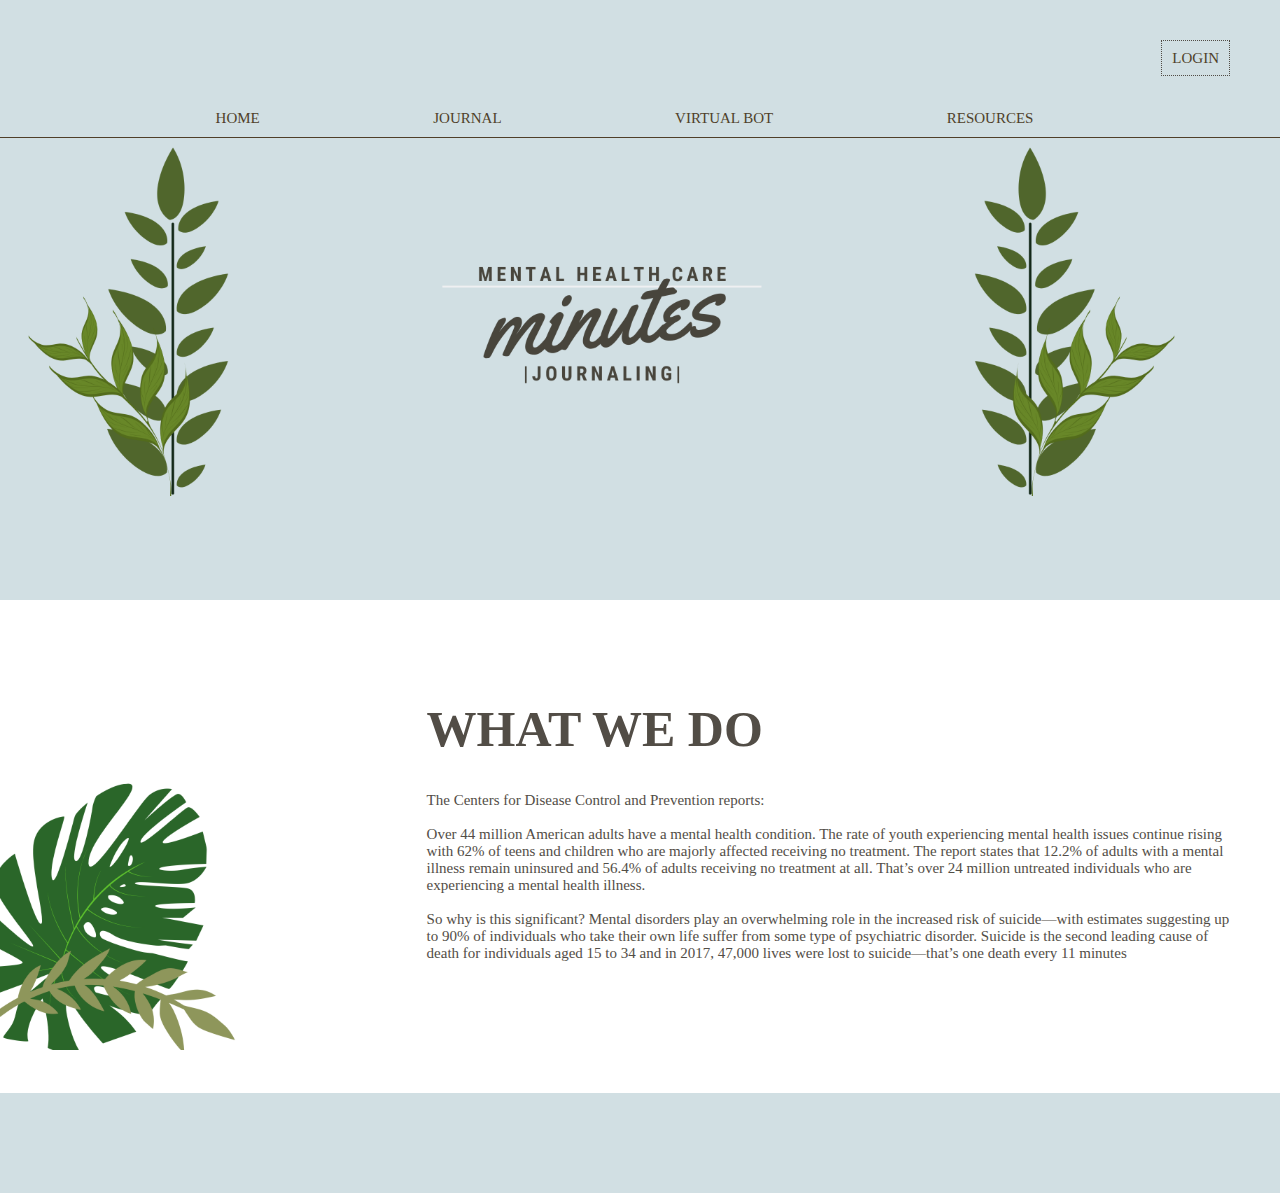
<file: index.html>
<!DOCTYPE html>
<html lang="en">

<head>
  <meta charset="UTF-8">
  <title> Home Page </title>
  <link type="text/css" rel="stylesheet" href="style.css">
</head>

<body>

  <div id="header">
    <div id="login">
      <a style="text-decoration:none" href="\">LOGIN</a>
    </div>
    <div id="blank1"></div>
    <div class="dropdown">
      <button class="dropbtn">menu</button>
      <div class="dropdown-content">
        <a href="\">HOME</a>
        <a href="journaling.html">JOURNAL</a>
        <a href="\">VIRTUAL BOT</a>
        <a href="\">RESOURCES</a>
      </div>
    </div>
    <div style="text-align: center;">
      <nav>
        <ul class="links">
          <li><a style="text-decoration:none" href="\">HOME</a></li>
          <li><a style="text-decoration:none" href="minutes/journaling.html">JOURNAL</a></li>
          <li><a style="text-decoration:none" href="\">VIRTUAL BOT</a></li>
          <li><a style="text-decoration:none" href="\">RESOURCES</a></li>
        </ul>
      </nav>
    </div>
    <div id="line">
      <hr />
    </div>
    <div id="leaf2">
      <img src="leaf2.png" alt="logo" width="350px" height="350px">
    </div>
    <div id="leaf3">
      <img src="leaf.png" alt="logo" width="350px" height="350px">
    </div>
    <div id="logo">
      <img src="name.png" alt="logo" width="350px" height="350px">
    </div>
    <div id="blank3"></div>
  </div>
  <div id="about">
    <div id="leaves">
      <img src="leftleaves.png" alt="logo" width="350px" height="350px">
    </div>
    <h1 id="aboutus">WHAT WE DO</h1>
    <p id="aboutpar">The Centers for Disease Control and Prevention reports:
      <br>
      <br>
      Over 44 million American adults have a mental health condition. The rate of youth experiencing mental health issues continue rising with 62% of teens and children who are majorly affected receiving no treatment.
      The report states that 12.2% of adults with a mental illness remain uninsured and 56.4% of adults receiving no treatment at all. That’s over 24 million untreated individuals who are experiencing a mental health illness.
      <br>
      <br>
      So why is this significant? Mental disorders play an overwhelming role in the increased risk of suicide—with estimates suggesting up to 90% of individuals who take their own life suffer from some type of psychiatric disorder.
      Suicide is the second leading cause of death for individuals aged 15 to 34 and in 2017, 47,000 lives were lost to suicide—that’s one death every 11 minutes
      <div id="blank4"></div>
    </p>
  </div>
  <div id="footer">

  </div>

</body>
<html>
</file>
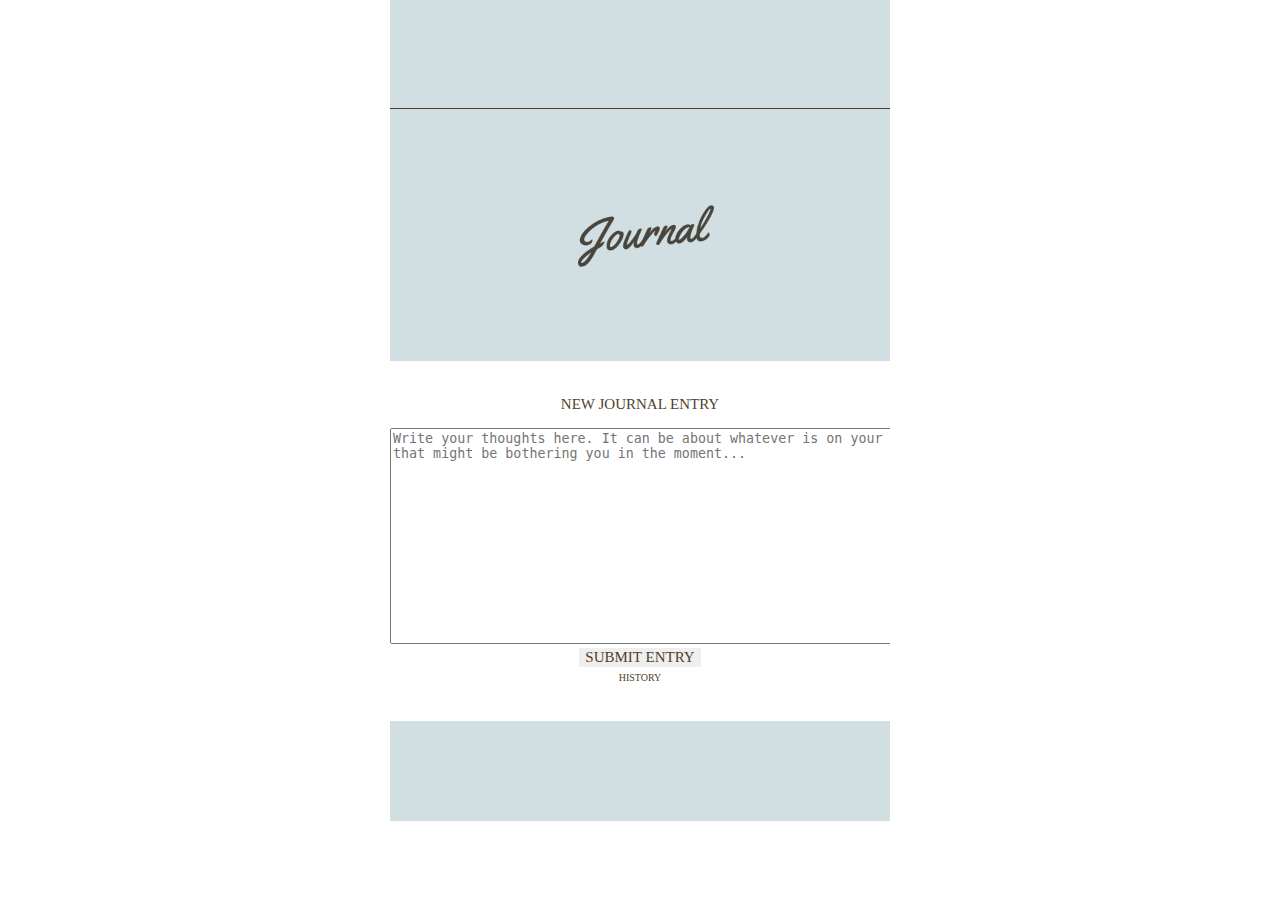
<file: journaling.html>
<!DOCTYPE html>
<html lang= "en">
    <meta charset="UTF-8">
    <head>
        <title>Journal Page</title>
        <link type="text/css" rel="stylesheet" href="journaling.css">
       <!-- <link rel="stylesheet" href="style.css"> -->
    </head>

    <body>
      <div id="header" align = "center">
        <div id="blank1"></div>
        <div class="dropdown">
          <button class="dropbtn">menu</button>
          <div class="dropdown-content">
            <a href="\">HOME</a>
            <a href="minutes/journaling.html">JOURNAL</a>
            <a href="\">VIRTUAL BOT</a>
            <a href="\">RESOURCES</a>
          </div>
        </div>
        <div style="text-align: center;">
          <nav>
            <ul class="links">
              <li><a style="text-decoration:none" href="\">HOME</a></li>
              <li><a style="text-decoration:none" href="\">JOURNAL</a></li>
              <li><a style="text-decoration:none" href="\">VIRTUAL BOT</a></li>
              <li><a style="text-decoration:none" href="\">RESOURCES</a></li>
            </ul>
          </nav>
          <div id="line">
            <hr />
          </div>
          <div id="blank2"></div>
          <img src="Journal.png" alt="logo" width="200px" height="200px">
          <div id="blank2"></div>
        </div>
        <div id="journal" align = "center">

            <form action= "/insertEntry" method = "POST">
              <div id="blank2"></div>
                <p> NEW JOURNAL ENTRY </p>
                <textarea id = "myTextArea"
                    name = "entry"
                    rows = "14"
                    cols = "80"
                    placeholder = "Write your thoughts here. It can be about whatever is on your mind, or something that might be bothering you in the moment..."></textarea>
                <br>
                <input type = "submit" value = "SUBMIT ENTRY">
                <br>
                <a id="history" href="/getData"> HISTORY </a>

                <br> <br> <br>

                <button onclick= "goBack()">Return to Main</button>
                <script>
                    function goBack() {
                        window.history.back();
                    }
                </script>


            </form>








        </div>
        <div id="footer">

        </div>
    </body>


</html>
</file>
<file: style.css>
body {
  width: auto;
  height: auto;
  margin: 0px;
  padding:0px;
  overflow-x: hidden;
}
#header {
  background-color: #d1dfe3;
  width: auto;
  height: auto;
  padding: 0px;
  font-style: Andale Mono, monospace;
}

nav ul {
  margin-left: 100px;
  font-family: futura;
  font-size: 10px;
  color: #00000
}
nav ul li {
  margin-right: 15%;
  display: inline;
}

a {
  color:#4f3f29;
  font-size: 15px;
}

#blank1 {
  padding: 50px;
}
#blank2 {
  padding: 0px;
}
#blank3 {
  padding: 50px;
}

#blank4 {
  padding: 50px;
}

hr {
  border: 0;
  display:block;
  width: 100%;
  background-color:#4f3f29;
  height: 1px;
}

#about {
  background-color: #ffffff;
}

#leaves {
  float:left;
  position: relative;
  width: 33.33%;
}

#leaf2 {
  float:left;
  margin-left: auto;
  margin-right: auto;
  width: 33.33%;
}

#leaf3 {
  float:right;
  position: relative;
  width: 33.33%;
}

#logo {
  display: block;
  margin-left: auto;
  margin-right: auto;
  width: 33.33%;
}

#aboutus {
  font-family: Arial Narrow;
  color:#524d46;
  font-size: 50px;
  margin-left: 270px;
  margin-top: 100px;
}
#aboutpar{
  font-family:futura;
  font-size: 15px;
  color:#524d46;
  margin-left: 40px;
  margin-right: 40px;
}
#footer {
  background-color: #d1dfe3;
  width: auto;
  height: 100px;
}
#login {
  float:right;
  margin-top:40px;
  margin-right:50px;
  font-family:futura;
  border-style: dotted;
  border-width: 1px;
  border-color: #524d46;
  padding: 8px 10px;
}
.dropdown {
  display: none;
}

/*@media only screen and (max-width:1300px) {
  /* For mobile phones:
  body {
    margin-right: auto;
    margin-left: auto;
    max-width: 500px;
    overflow-x: hidden;
  }
  #logo {
    display: block;
    margin-left: auto;
    margin-right: auto;
    max-width: 70%;
    margin-top:40px;
  }

  .links {
  display: none;
  }
  .dropbtn {

    position: fixed;
    color: #524d46;
    padding: 5px;
    font-size: 20px;
    font-family: Courier New, Courier, monospace;
    border: none;
    cursor: pointer;
  }

  .dropdown {
    position: fixed;
    display: inline-block;
  }

  .dropdown-content {
    display: none;
    position: absolute;

    min-width: 160px;
    z-index: 1;
  }

  .dropdown-content a {
    color: black;
    padding: 12px 16px;
    font-family: Courier New, Courier, monospace;
    text-decoration: none;
    font-size: 18px;
    display: block;
    background-color: #ffffff;
  }

  .dropdown-content a:hover {background-color: #f1f1f1}

  .dropdown:hover .dropdown-content {
    position: relative;
    display: block;
  }

  .dropdown:hover .dropbtn {
    color: #524d46;
  }
  #leaf2 {
    display: none;
  }
  #leaves {
    display:none;
  }
  #login {
    float: right;
  }
  #aboutus {
    font-family: Arial Narrow;
    color:#524d46;
    font-size: 50px;
    float: right;

  }
  #about {
    max-width: 500px;
  }

  */
</file>
<file: journaling.css>
body {
  width: auto;
  height: auto;
  margin: 0px;
  padding:0px;
  overflow-x: hidden;
}
#header {
  overflow-x: hidden;
  background-color: #d1dfe3;
  width: auto;
  height: auto;
  padding: 0px;
}
#journal {
  background-color: #ffffff;
}
h1 {
  font-family: Brush Script MT, Brush Script Std, cursive;
  color:#4f3f29;
  padding: -20px;
  font-size: 100px;
}
p {
  font-family: futura;
  color:#4f3f29;
  font-size: 15px;
}
a {
  font-family: futura;
  color:#4f3f29;
  font-size: 10px;
  text-decoration: none;
}

input {
  color: #4f3f29;
  font-size: 15px;
  font-family: futura;
  border: none;
  cursor: pointer;
}

button {
  display: none;
}

#header {
  background-color: #d1dfe3;
  width: auto;
  height: auto;
  padding: 0px;
  font-style: Andale Mono, monospace;
}
#logo {
  display: block;
  width:100%;
  margin-top:40px;
  max-width: 100%;
  margin-left: 500px;
}

nav ul {
  margin-left: 100px;
  font-family: futura;
  font-size: 10px;
  color: #00000
}
nav ul li {
  margin-right: 15%;
  display: inline;
}

a {
  color:#4f3f29;
  font-size: 15px;
}

#history {
  color:#4f3f29;
  font-size: 10px;
}

.dropdown {
  display: none;
}

hr {
  border: 0;
  display:block;
  width: 100%;
  background-color:#4f3f29;
  height: 1px;
}
#blank1 {
  padding: 50px;
}
#blank2 {
  padding: 10px;
}
#footer {
  background-color: #d1dfe3;
  width: auto;
  height: 100px;
}
@media only screen and (max-width:1300px) {
  /* For mobile phones: */
  body {
    margin-right: auto;
    margin-left: auto;
    max-width: 500px;
    overflow-x: hidden;
  }
  #logo {
    display: block;
    margin-left: auto;
    margin-right: auto;
    max-width: 70%;
    margin-top:40px;
  }

  .links {
  display: none;
  }
  .dropbtn {

    position: fixed;
    color: #524d46;
    padding: 5px;
    font-size: 20px;
    font-family: Courier New, Courier, monospace;
    border: none;
    cursor: pointer;
  }

  .dropdown {
    position: fixed;
    display: inline-block;
  }

  .dropdown-content {
    display: none;
    position: absolute;

    min-width: 160px;
    z-index: 1;
  }

  .dropdown-content a {
    color: black;
    padding: 12px 16px;
    font-family: Courier New, Courier, monospace;
    text-decoration: none;
    font-size: 18px;
    display: block;
    background-color: #ffffff;
  }

  .dropdown-content a:hover {background-color: #f1f1f1}

  .dropdown:hover .dropdown-content {
    position: relative;
    display: block;
  }

  .dropdown:hover .dropbtn {
    color: #524d46;
  }
  #leaf2 {
    display: none;
  }
  #leaves {
    display:none;
  }
  #login {
    float: right;
  }
  #aboutus {
    font-family: Arial Narrow;
    color:#524d46;
    font-size: 50px;
    float: right;

  }
  #about {
    max-width: 500px;
  }
</file>
